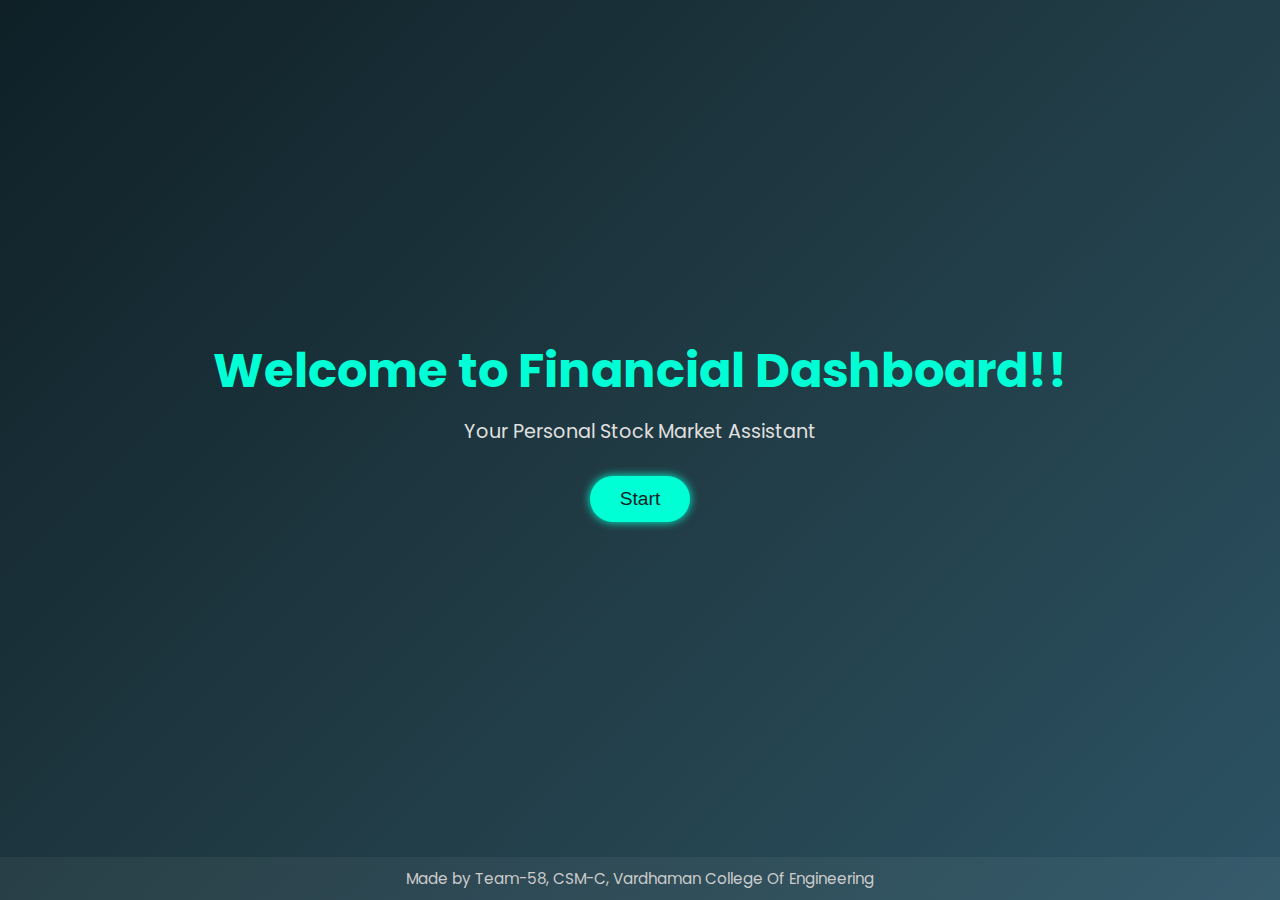
<file: index.html>
<!DOCTYPE html>
<html lang="en">
<head>
  <meta charset="UTF-8" />
  <meta name="viewport" content="width=device-width, initial-scale=1.0" />
  <title>Finance Dashboard | Welcome</title>
  <link href="https://fonts.googleapis.com/css2?family=Poppins:wght@400;600&display=swap" rel="stylesheet">
  <style>
    * {
      margin: 0;
      padding: 0;
      box-sizing: border-box;
    }

    body {
      font-family: 'Poppins', sans-serif;
      background: linear-gradient(135deg, #0f2027, #203a43, #2c5364);
      color: white;
      height: 100vh;
      display: flex;
      flex-direction: column;
      justify-content: space-between;
      text-align: center;
    }

    .main-content {
      flex-grow: 1;
      display: flex;
      flex-direction: column;
      align-items: center;
      justify-content: center;
    }

    h1 {
      font-size: 3rem;
      margin-bottom: 10px;
      color: #00ffd5;
    }

    p {
      font-size: 1.2rem;
      margin-bottom: 30px;
      color: #e0e0e0;
    }

    button {
      background-color: #00ffd5;
      color: #0f2027;
      font-size: 1.2rem;
      padding: 12px 30px;
      border: none;
      border-radius: 30px;
      cursor: pointer;
      transition: 0.3s ease;
      box-shadow: 0 0 10px #00ffd5;
    }

    button:hover {
      background-color: #00bfa6;
      box-shadow: 0 0 20px #00ffd5, 0 0 40px #00ffd5;
    }

    footer {
      background-color: rgba(255, 255, 255, 0.05);
      padding: 10px 0;
      font-size: 0.95rem;
      color: #ccc;
    }
  </style>
</head>
<body>

  <div class="main-content">
    <h1>Welcome to Financial Dashboard!!</h1>
    <p>Your Personal Stock Market Assistant</p>
    <button onclick="startDashboard()">Start</button>
  </div>

  <footer>
    Made by Team-58, CSM-C, Vardhaman College Of Engineering
  </footer>

  <script>
    function startDashboard() {
      window.location.href = 'main.html';
    }
  </script>

</body>
</html>
</file>
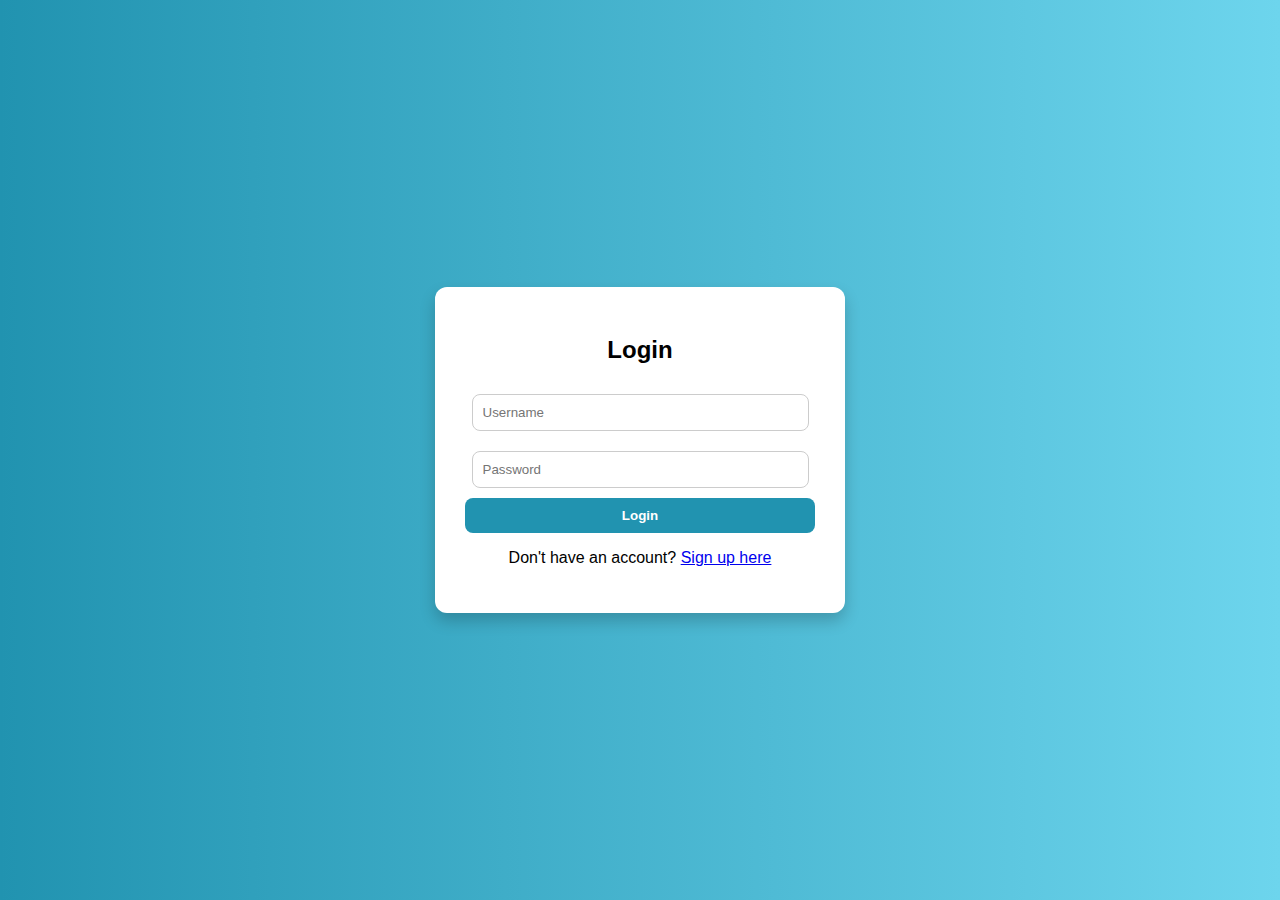
<file: login.html>
<!DOCTYPE html>
<html lang="en">
<head>
  <meta charset="UTF-8">
  <meta name="viewport" content="width=device-width, initial-scale=1">
  <title>Login - Financial Dashboard</title>
  <link rel="stylesheet" href="login.css">
</head>
<body>

  <div class="login-container">
    <h2>Login</h2>
    <form id="login-form">
        <input type="text" id="username" placeholder="Username" required />
        <input type="password" id="password" placeholder="Password" required />
        <button type="submit">Login</button>
        <p id="error-msg"></p>
    </form> 
    <p>Don't have an account? <a href="signup.html">Sign up here</a></p>
  </div>
  
  

  <script src="login.js"></script>

</body>
</html>
</file>
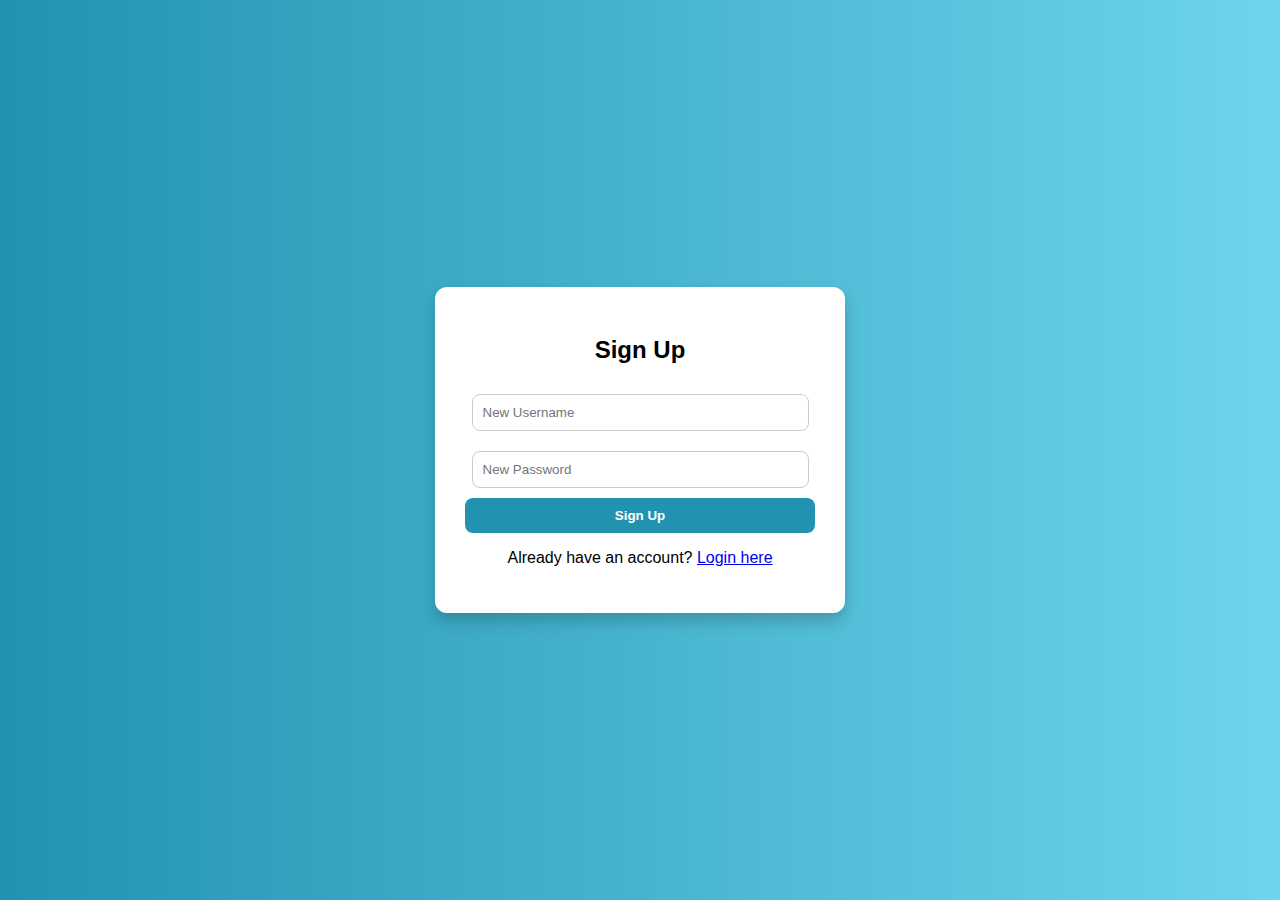
<file: signup.html>
<!DOCTYPE html>
<html lang="en">
<head>
  <meta charset="UTF-8" />
  <meta name="viewport" content="width=device-width, initial-scale=1.0"/>
  <title>Sign Up - Financial Dashboard</title>
  <link rel="stylesheet" href="login.css" />
</head>
<body>

  <div class="login-container">
    <h2>Sign Up</h2>
    <form id="signup-form">
      <input type="text" id="new-username" placeholder="New Username" required />
      <input type="password" id="new-password" placeholder="New Password" required />
      <button type="submit">Sign Up</button>
      <p id="signup-msg"></p>
    </form>

    <p>Already have an account? <a href="login.html">Login here</a></p>
  </div>

  <script src="signup.js"></script>

</body>
</html>
</file>
<file: login.css>
/* login.css */
body {
    font-family: Arial, sans-serif;
    background: linear-gradient(to right, #2193b0, #6dd5ed);
    display: flex;
    justify-content: center;
    align-items: center;
    height: 100vh;
    margin: 0;
  }
  
  .login-container {
    background: white;
    padding: 30px;
    border-radius: 12px;
    box-shadow: 0 8px 16px rgba(0,0,0,0.2);
    width: 100%;
    max-width: 350px;
    text-align: center;
  }
  
  h2 {
    margin-bottom: 20px;
  }
  
  input {
    width: 90%;
    padding: 10px;
    margin: 10px 0;
    border-radius: 8px;
    border: 1px solid #ccc;
  }
  
  button {
    width: 100%;
    padding: 10px;
    background: #2193b0;
    color: white;
    border: none;
    border-radius: 8px;
    cursor: pointer;
    font-weight: bold;
  }
  
  button:hover {
    background: #1976a3;
  }
  
  #error-msg {
    color: red;
    margin-top: 10px;
  }
</file>
